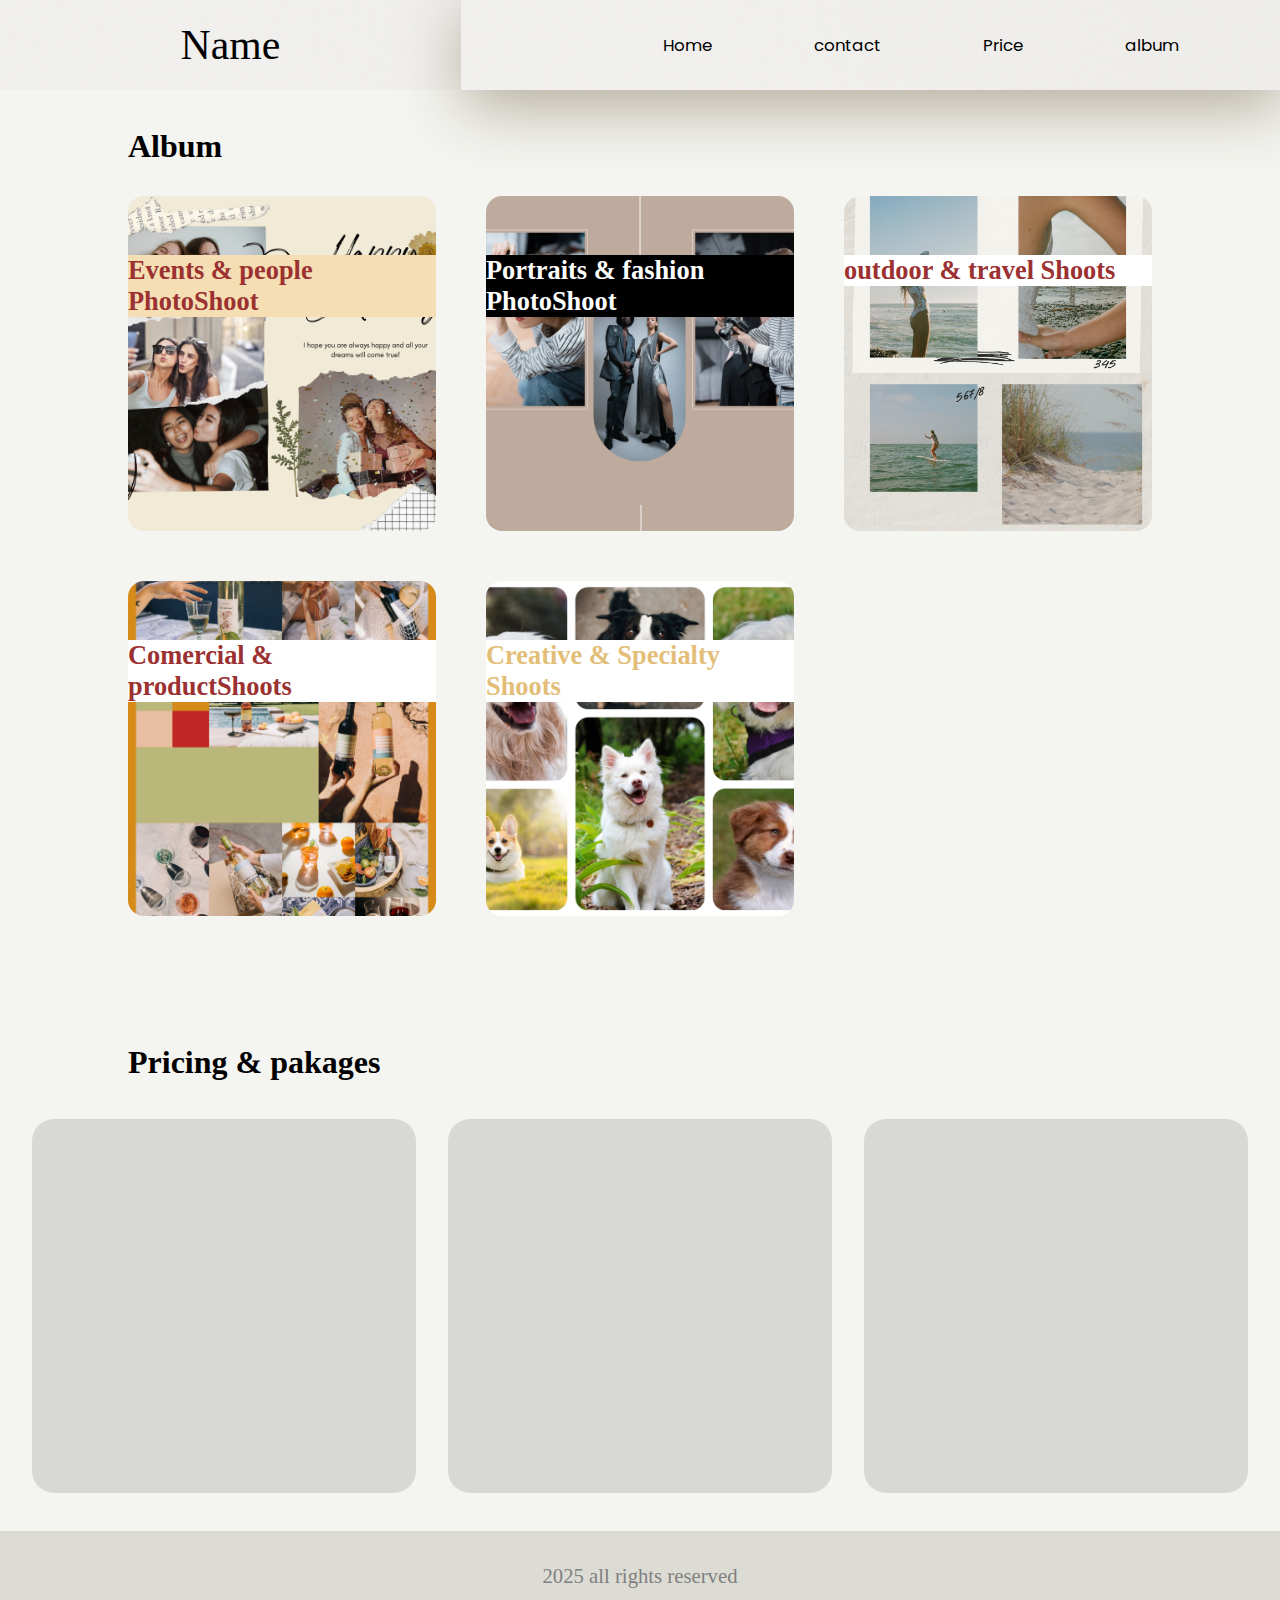
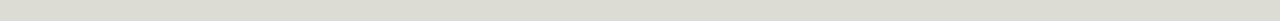
<file: album.html>
<!DOCTYPE html>
<html lang="en">
<head>
    <meta charset="UTF-8">
    <meta name="viewport" content="width=device-width, initial-scale=1.0">
    <title>album</title>
    <link rel="stylesheet" href="album.css">
</head>
<body>
    <nav>
        <div class="leftNav">Name</div>
        <div class="rightNav">
            <ul class="navigationItems">
                <i class="fa-solid fa-square-xmark" id="close"></i>
                <li class="navItem"><a href="index.html">Home</a></li>
                <li class="navItem"><a href="#section2">contact</a></li>
                <li class="navItem"><a href="#section3">Price</a></li>
                <li class="navItem"><a href="#section6">album</a></li>
            </ul>
              <i class="fa-solid fa-bars" id="menu"></i>
        </div>
     </nav>

     <section class="section1">
        <h1>Album</h1>
        <div class="albumContainer">
                  <div class="box pic1">
                    <h3 class="Pic1Thumb">Events & people PhotoShoot</h3>
                  </div>
                  <div class="box pic2">
                    <h3 class="Pic2Thumb">Portraits & fashion PhotoShoot</h3>
                  </div>
                  <div class="box pic3">
                     <h3 class="Pic3Thumb">outdoor & travel Shoots</h3>
                  </div>
                  <div class="box pic4">
                     <h3 class="Pic4Thumb">Comercial & productShoots</h3>
                </div>
                  <div class="box pic5">
                    <h3 class="Pic5Thumb">Creative & Specialty Shoots</h3>
                  </div>
        </div>
     </section>

     <section class="section2">
      <h1 class="pricingTag">Pricing & pakages</h1>
      <div class="PricingContainer">
         <div class="priceBox"></div>
         <div class="priceBox"></div>
         <div class="priceBox"></div>
      </div>

     </section>


     <footer>
         <div class="downNav">
            <p><i class="fa-solid fa-copyright"></i> 2025 all rights reserved</p>
         </div>
     </footer>


     <script src="abum.js"></script>
</body>
</html>
</file>
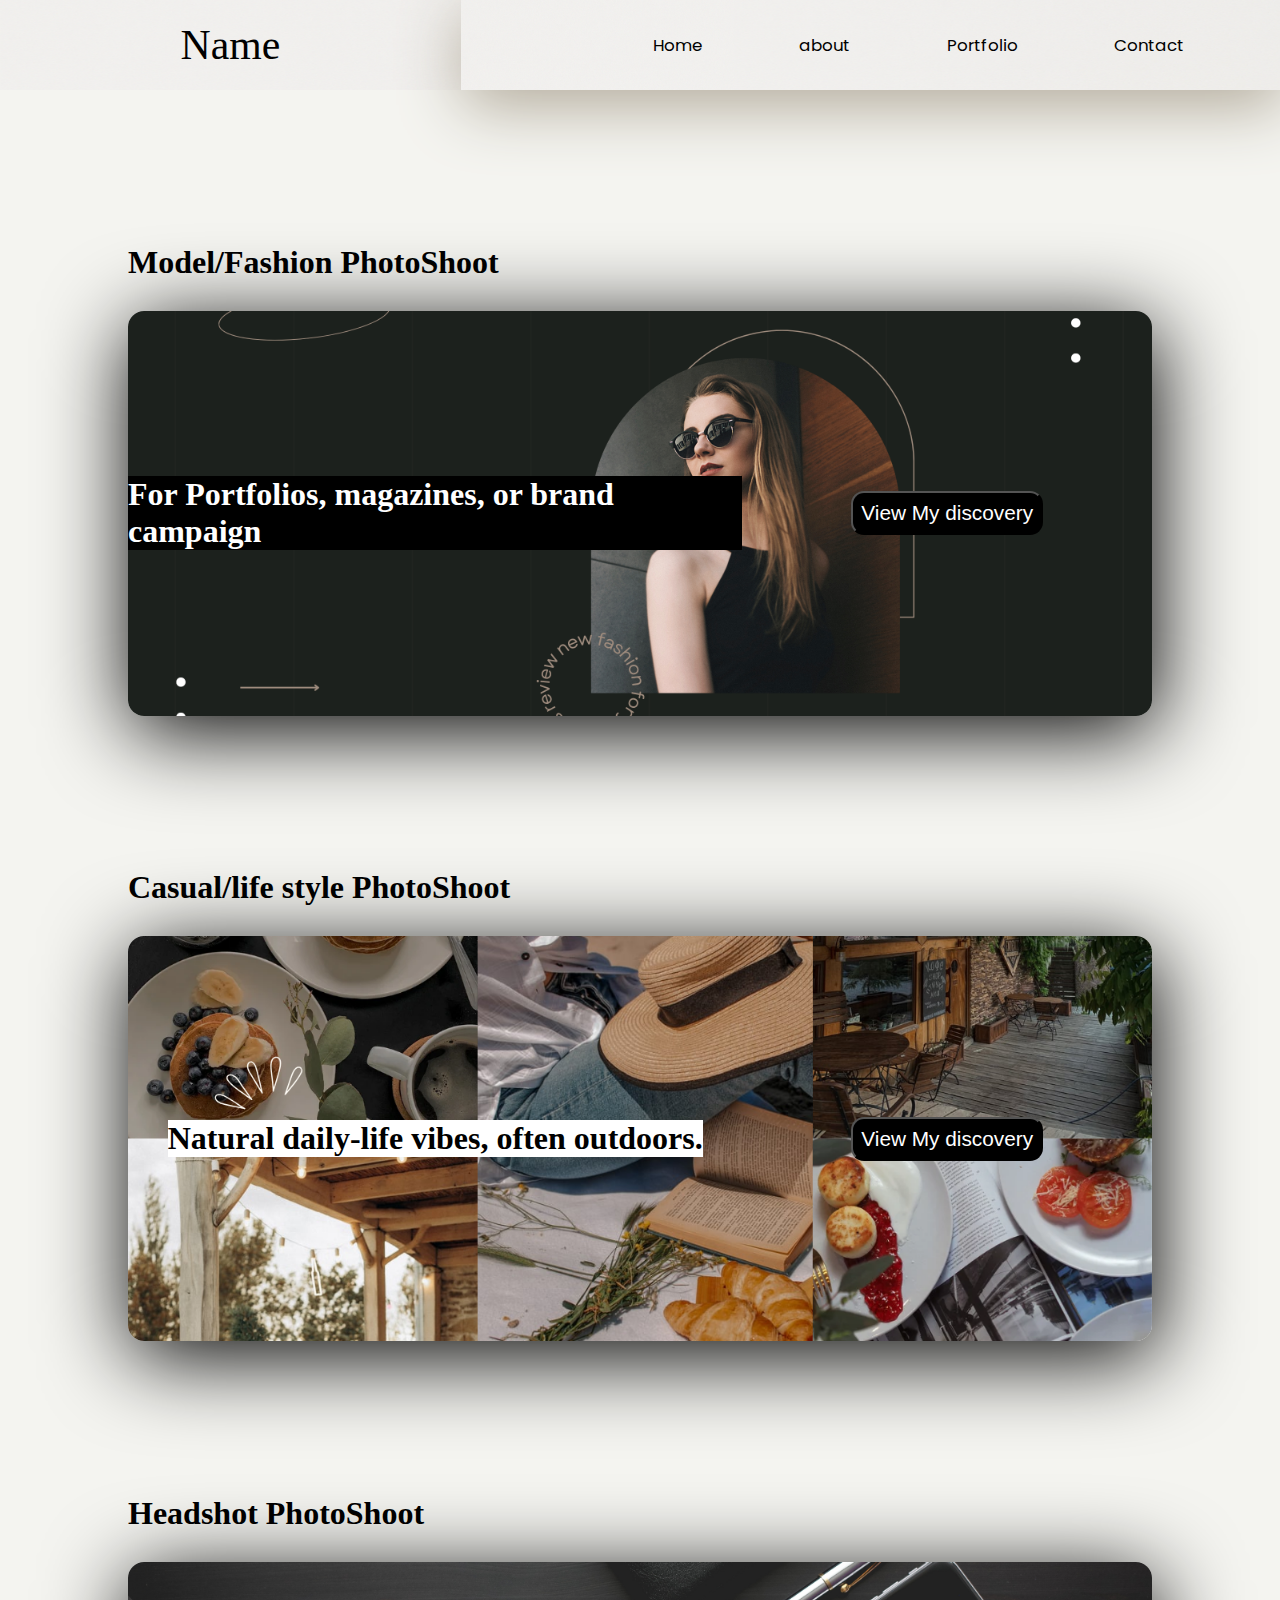
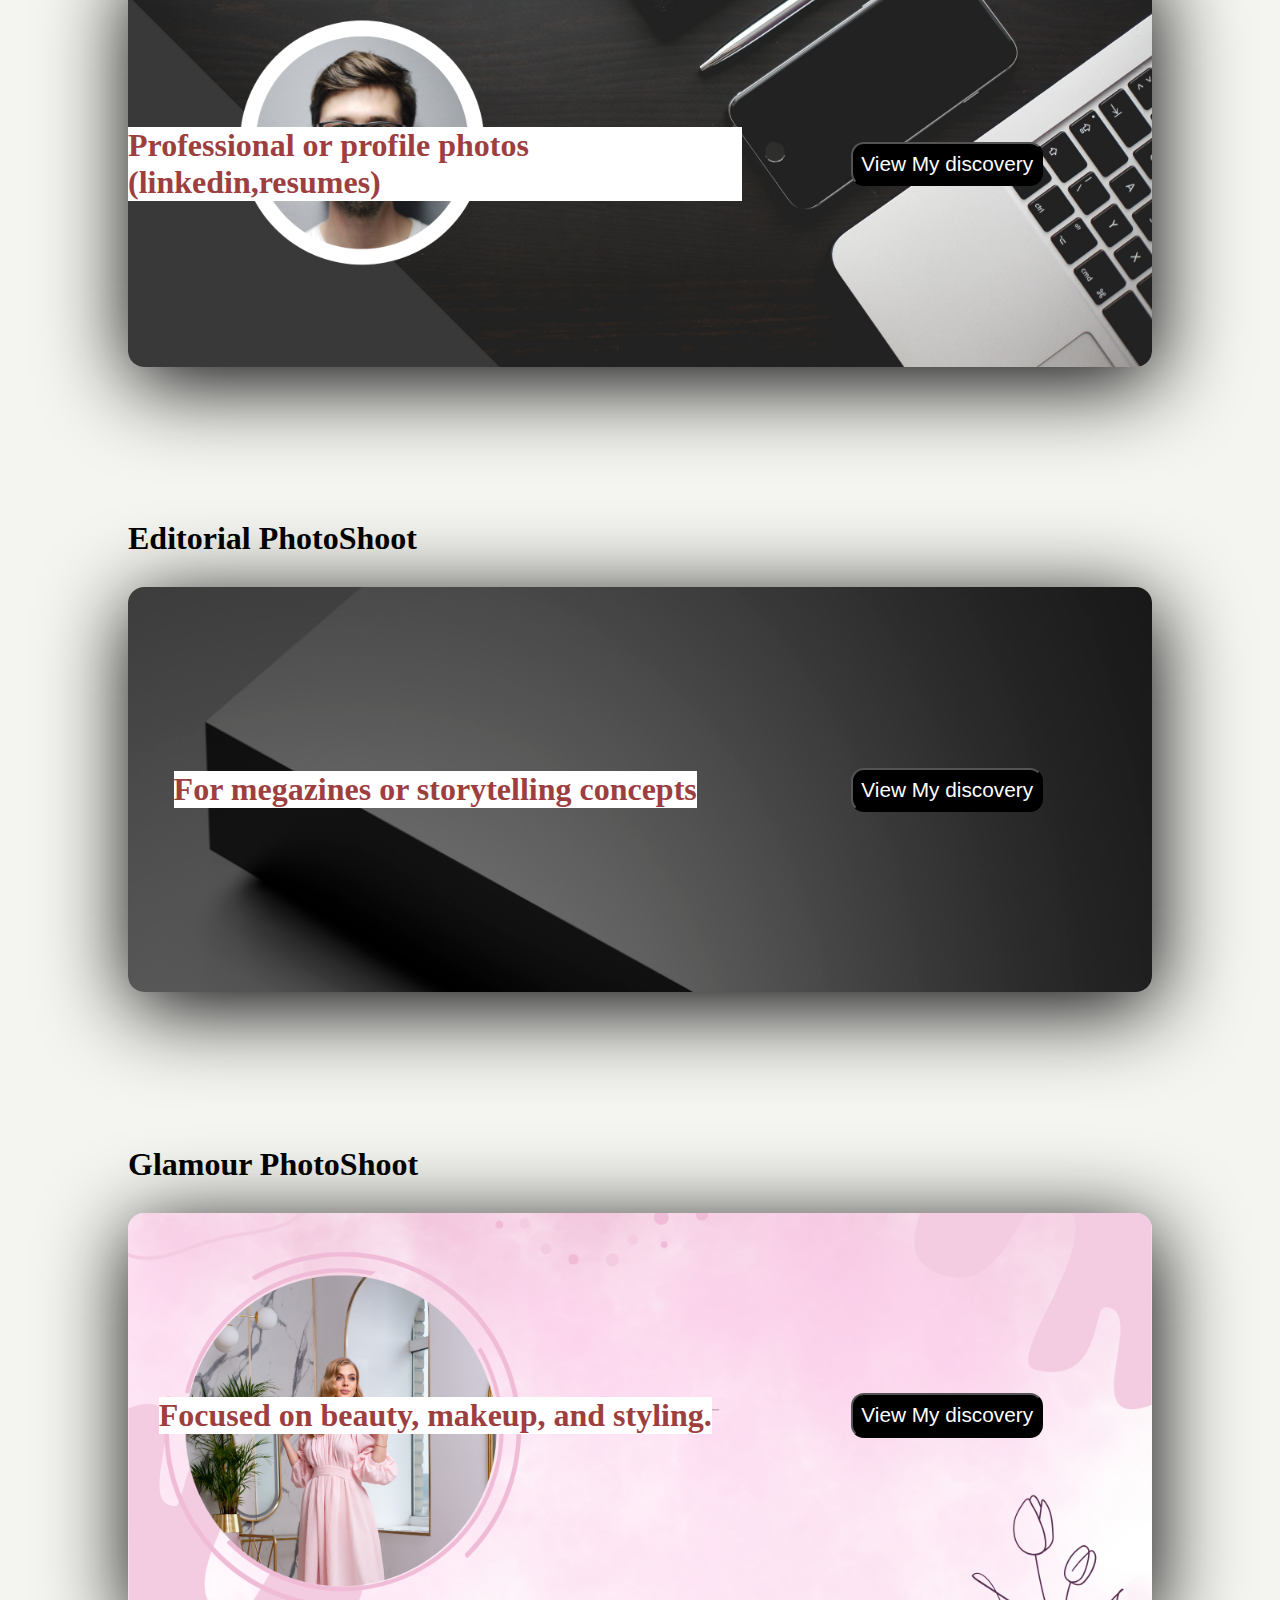
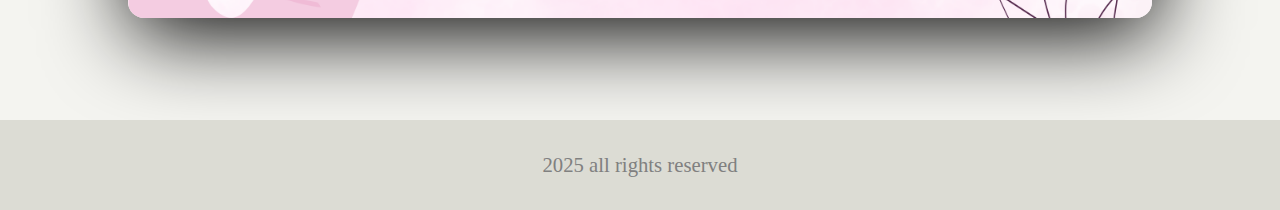
<file: fashionPhotoshoot.html>
<!DOCTYPE html>
<html lang="en">
<head>
    <meta charset="UTF-8">
    <meta name="viewport" content="width=device-width, initial-scale=1.0">
    <title>Document</title>
    <link rel="stylesheet" href="fashion.css">
</head>
<body>
      <nav>
        <div class="leftNav">Name</div>
        <div class="rightNav">
            <ul class="navigationItems">
                <i class="fa-solid fa-square-xmark" id="close"></i>
                <li class="navItem"><a href="index.html">Home</a></li>
                <li class="navItem"><a href="#section2">about</a></li>
                <li class="navItem"><a href="album.html">Portfolio</a></li>
                <li class="navItem"><a href="#section6">Contact</a></li>
            </ul>
              <i class="fa-solid fa-bars" id="menu"></i>
        </div>
     </nav>


     <section class="section1">
     <div class="eventsContainer">
             <h1 class="heading banner1H">Model/Fashion PhotoShoot</h1>
             <div class="box box1">
                <div class="boxLeft">
                    <h1 class="leftHeading1">For Portfolios, magazines, or brand campaign</h1>
                </div>
                <div class="boxRight">
                    <button class="btn">View My discovery</button>
                </div>
             </div>



             <h1 class="heading banner1H">Casual/life style PhotoShoot</h1>
             <div class="box box2">
                <div class="boxLeft">
                    <h1 class="leftHeading2">Natural daily-life vibes, often outdoors. </h1>
                </div>
                <div class="boxRight">
                    <button class="btn" >View My discovery</button>
                </div>
             </div>


             <h1 class="heading banner1H">Headshot PhotoShoot</h1>
             <div class="box box3">
                <div class="boxLeft">
                    <h1 class="leftHeading3">Professional or profile photos (linkedin,resumes)</h1>
                </div>
                <div class="boxRight">
                    <button class="btn">View My discovery</button>
                </div>
             </div>


             <h1 class="heading banner1H">Editorial PhotoShoot</h1>
             <div class="box box4">
                <div class="boxLeft">
                    <h1 class="leftHeading3">For megazines or storytelling concepts</h1>
                </div>
                <div class="boxRight">
                    <button class="btn">View My discovery</button>
                </div>
             </div>


             <h1 class="heading banner1H">Glamour PhotoShoot</h1>
             <div class="box box5">
                <div class="boxLeft">
                    <h1 class="leftHeading3">Focused on beauty, makeup, and styling.</h1>
                </div>
                <div class="boxRight">
                    <button class="btn">View My discovery</button>
                </div>
             </div>
     </div>
 </section>


  <footer>
         <div class="downNav">
            <p><i class="fa-solid fa-copyright"></i> 2025 all rights reserved</p>
         </div>
     </footer>



    <script src="fashion.js"></script>
</body>
</html>
</file>
<file: album.css>
@import url('https://fonts.googleapis.com/css2?family=Irish+Grover&family=Roboto:ital,wght@0,100..900;1,100..900&display=swap');
@import url('https://fonts.googleapis.com/css2?family=Poppins:wght@400;600;700&family=Inter:wght@400;500&display=swap'); 
*{
    margin: 0;
    padding: 0;
    box-sizing: border-box;
}

body{
 background-color: #f4f4f0;
}

nav{
   display: flex;
   height: 10vh;
}

.leftNav{
    width: 36%;
    display: flex;
    justify-content: center;
    align-items: center;
    font-family: 'Irish Grover',cursive;
    font-size: 261%;
    background-image: url(websitePic/section1Girl.png);
}

.rightNav{
 width: 64%;
 align-items: center;
 display: flex;
 font-size: 105%;
 background-image: url(websitePic/section1Girl.png);
 font-family:'poppins','inter','Roboto','Montserrat','Open Sans';
 box-shadow: 3px 15px 65px #b0a898;
}

.navigationItems{
    width: 100%;
    display: flex;
    justify-content: space-evenly;
    list-style: none;
}

.navigationItems a{
    color: black;
    text-decoration: none;
}

.section1{
     font-family: 'Irish Grover',cursive;
     width: 80%;
     margin: auto;
     margin-top: 3%;
}

.albumContainer{
    height: 80vh;
    width: 100%;
    display: grid;
    grid-template-columns: repeat(3, 1fr);
    gap: 50px;
    margin-bottom: 3%;
    margin-top: 3%;
}

.box{
  border-radius: 16px;
  padding-top: 19%;
  font-size: 141%;
  cursor: pointer;
}

.box:hover{
    transform: translateY(-20px);
    transition: 0.4s ease;
}

.pic1{
    background-image: url(album/Beige\ Minimalist\ Scrapbook\ Birthday\ Photo\ Collage_20251020_084109_0000.png);
    background-size: cover;
    background-position: center;
    color: #9b3131;
}

.pic2{
    background-image: url(album/Studio\ Shoot\ Photo\ Collage_20251020_083105_0000.png);
    background-size: cover;
    background-position: center;
    color: white;
}

.pic3{
    background-image: url(album/Aesthetic\ Vintage\ Beach\ Photoshoot\ Inspiration\ Photo\ Collage\ Instagram\ Post_20251020_082209_0000.png);
    background-size: cover;
    background-position: center;
    color: #9b3131;
}

.pic4{
    background-image: url(album/Brown\ Collage\ Wine\ Photo\ Shoot\ Moadboard\ Poster_20251020_084820_0000.png);
    background-size: cover;
    background-position: center;
    color: #9b3131;
}

.pic5{
    background-image: url(album/Cute\ dog\ portraits\ photo\ collage_20251020_085222_0000.png);
    background-size: cover;
    background-position: center;
    color: #e2be79;
}

.Pic1Thumb{
    background-color: wheat;
}

.Pic2Thumb{
    background-color: black;
}

.Pic3Thumb{
background-color: white;
}

.Pic4Thumb{
    background-color: white;
}

.Pic5Thumb{
    background-color: white;
}

.pricingTag{
      width: 80%;
      font-family:'Irish Grover',cursive ;
      margin: auto;
      margin-top: 10%;
    }

.PricingContainer{
    height: 50vh;
    display: flex;
    align-items: center;
    justify-content: space-evenly;
}

.priceBox{
   width: 30%;
    height: 83%;
    background-color: #d8d8d4;
    border-radius: 22px;
    
}

footer{
  height: 10vh;
  background-color: #dcdcd4;
  font-size: 96%;
  display: flex;
  justify-content: center;
  align-items: center;
}


.downNav{
    text-align: center;
    display: flex;
    align-items: center;
    color: gray;
    justify-content: center;
    font-size: 135%;
}
</file>
<file: fashion.css>
@import url('https://fonts.googleapis.com/css2?family=Irish+Grover&family=Roboto:ital,wght@0,100..900;1,100..900&display=swap');
@import url('https://fonts.googleapis.com/css2?family=Poppins:wght@400;600;700&family=Inter:wght@400;500&display=swap'); 
*{
    margin: 0;
    padding: 0;
    box-sizing: border-box;
}

body{
 background-color: #f4f4f0;
}
nav{
   display: flex;
   height: 10vh;
}

.leftNav{
    width: 36%;
    display: flex;
    justify-content: center;
    align-items: center;
    font-family: 'Irish Grover',cursive;
    font-size: 261%;
    background-image: url(websitePic/section1Girl.png);
}

.rightNav{
 width: 64%;
 align-items: center;
 display: flex;
 font-size: 105%;
 background-image: url(websitePic/section1Girl.png);
 font-family:'poppins','inter','Roboto','Montserrat','Open Sans';
 box-shadow: 3px 15px 65px #b0a898;
}

.navigationItems{
    width: 100%;
    display: flex;
    justify-content: space-evenly;
    list-style: none;
}

.navigationItems a{
    color: black;
    text-decoration: none;
}

.section1{
    width: 80%;
     font-family: 'Irish Grover',cursive;
     margin: auto;
     margin-top: 50px;
}

.box{
    height: 45vh;
    border-radius: 16px;
    display: flex;
    margin-top: 30px;
    transition: 0.4s ease;
    box-shadow: 3px 15px 86px;
}

.box:hover{
    transform: translatey(-25px);
}

.heading{
    margin-top: 15%;
}

.box1{
    background-image: url(model/fashion/Black\ Minimalist\ Review\ Fashion\ Women\ YouTube\ Banner_20251021_114609_0000.png);
    background-size: cover;
    background-position: center;
}

.box2{
    background-image: url(model/fashion/Beige\ Aesthetic\ A\ Day\ In\ My\ Life\ Vlog\ Youtube\ Thumbnail_20251021_115638_0000.png);
    background-size: cover;
    background-position: center;
}

.box3{
    background-image: url(model/fashion/Black\ Modern\ Vlogger\ YouTube\ Banner_20251021_120154_0000.png);
    background-size: cover;
    background-position: center;
}

.box4{
    background-image: url(model/fashion/Black\ and\ Gray\ Minimalist\ Shapes\ Personal\ Profile\ LinkedIn\ Banner_20251021_122837_0000.png);
    background-size: cover;
    background-position: center;
}

.box5{
    background-image: url(model/fashion/Pink\ Watercolor\ Beauty\ Channel\ YouTube\ Banner_20251021_123205_0000.png);
    background-size: cover;
    background-position: center;
}

.eventsContainer{
    margin-bottom: 10%;
}

.boxLeft{
    width: 60%;
    height: 100%;
    color: white;
    display: flex;
    align-items: center;
    justify-content: center;
}

.boxRight{
    width: 40%;
    height: 100%;
    display: flex;
    align-items: center;
    justify-content: center;
}

.btn{
    padding: 2%;
    font-size: 130%;
    border-radius: 13px;
    background-color: black;
    color: white;
    cursor: pointer;
    transition: 0.4s ease;
}

.btn:hover{
    padding: 2%;
    font-size: 130%;
    border-radius: 13px;
    background-color: rgb(68, 16, 16);
    color: white;
    cursor: pointer;
    transform: scale(1.06);
}


.leftHeading1{
    background-color: black;
}

.leftHeading2{
    color: black;
    background-color: white;
}

.leftHeading3{
    color:  #9d3f3f;
    background-color: white;
}

.leftHeading4{
    color: black;
    background-color: white;
}

.leftHeading5{
    color: #f1c678;
    background-color: white;
}

.leftHeading6{
    color: #745417;
    background-color: white;
}

footer{
  height: 10vh;
  background-color: #dcdcd4;
  font-size: 96%;
  display: flex;
  justify-content: center;
  align-items: center;
}


.downNav{
    text-align: center;
    display: flex;
    align-items: center;
    color: gray;
    justify-content: center;
    font-size: 135%;
}
</file>
